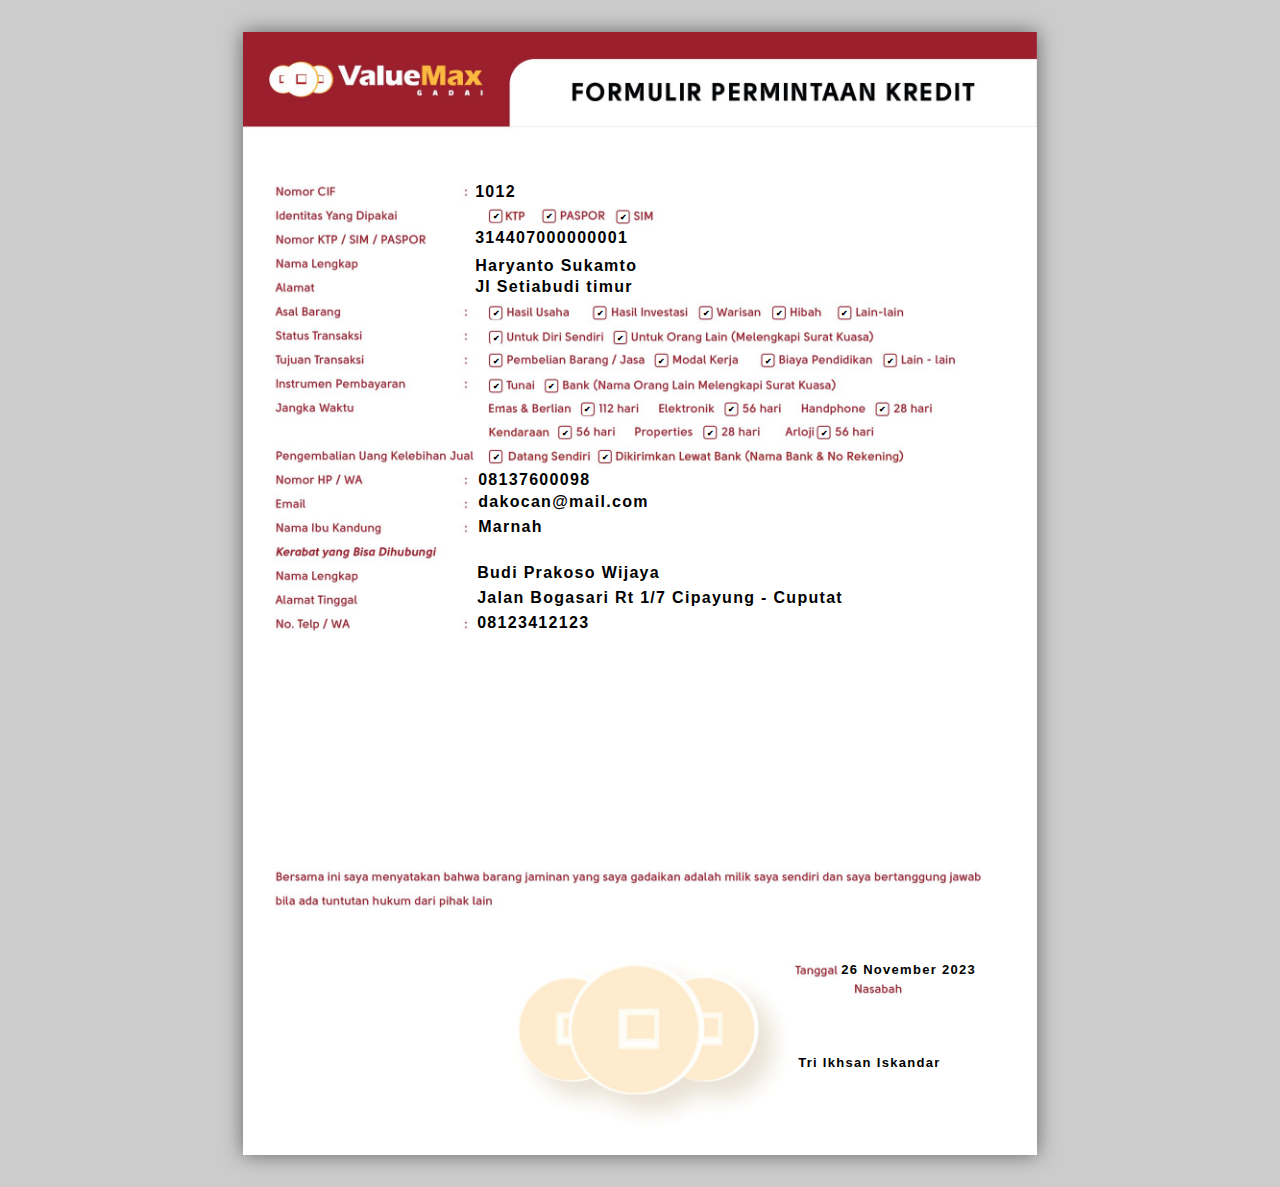
<file: index.html>
<!DOCTYPE html>
<html lang="en">
  <head>
    <meta charset="UTF-8" />
    <meta name="viewport" content="width=device-width, initial-scale=1.0" />
    <meta http-equiv="X-UA-Compatible" content="ie=edge" />
    <title>A4 Paper</title>
    <link rel="stylesheet" href="fpk.css" />
    <style>
      :root {
        --bleeding: 0.5cm;
        --margin: 1cm;
      }

      @page {
        size: A4;
        margin: 0;
      }
      * {
        box-sizing: border-box;
      }

      body {
        margin: 0 auto;
        padding: 0;
        background: rgb(204, 204, 204);
        display: flex;
        flex-direction: column;
      }

      .page {
        display: inline-block;
        position: relative;
        height: 297mm;
        width: 210mm;
        font-size: 12pt;
        margin: 2em auto;
        padding: calc(var(--bleeding) + var(--margin));
        box-shadow: 0 0 0.5cm rgba(0, 0, 0, 0.5);
        background-size: cover;
      }

      .page-spk {
        background-image: url("./template-spk.jpg");
      }

      @media screen {
        .page::after {
          position: absolute;
          content: "";
          top: 0;
          left: 0;
          width: calc(100% - var(--bleeding) * 2);
          height: calc(100% - var(--bleeding) * 2);
          margin: var(--bleeding);
          pointer-events: none;
          z-index: 9999;
        }
      }

      @media print {
        .page {
          margin: 0;
          background-image: none;
          overflow: hidden;
        }
      }
    </style>
  </head>

  <body style="--bleeding: 0.5cm; --margin: 1cm">
    <div class="page page-spk">
      <!-- NOMOR CIF -->
      <p id="nomor_cif" class="styled">1012</p>

      <!-- IDENTITAS YANG DIPAKAI -->
      <input
        type="checkbox"
        class="styled"
        id="identitas_yang_dipakai_ktp"
        name="vehicle1"
        value="ktp"
        checked="true"
      />

      <input
        type="checkbox"
        class="styled"
        id="identitas_yang_dipakai_passpor"
        name="vehicle1"
        value="passpor"
        checked="true"
      />

      <input
        type="checkbox"
        class="styled"
        id="identitas_yang_dipakai_sim"
        name="vehicle1"
        value="sim"
        checked="true"
      />

      <!-- Nomor KTP/ SIM/ PASSWORD -->
      <p id="nomor_identitas" class="styled">314407000000001</p>

      <!-- Nama Lengkap -->
      <p id="nama_lengkap" class="styled">Haryanto Sukamto</p>

      <!-- Alamat -->
      <p id="alamat" class="styled">Jl Setiabudi timur</p>

      <!-- Asal Barang ==== -->
      <input
        type="checkbox"
        class="styled"
        id="asal_barang_hasil_usaha"
        name="vehicle1"
        checked="true"
      />

      <input
        type="checkbox"
        class="styled"
        id="asal_barang_hasil_investasi"
        checked="true"
      />

      <input
        type="checkbox"
        class="styled"
        id="asal_barang_hasil_warisan"
        checked="true"
      />

      <input
        type="checkbox"
        class="styled"
        id="asal_barang_hasil_lain"
        checked="true"
      />

      <input
        type="checkbox"
        class="styled"
        id="asal_barang_hasil_hibah"
        checked="true"
      />
      <!-- Asal Barang ==== -->

      <!-- Status Transaksi === -->
      <input
        type="checkbox"
        class="styled"
        id="status_transaksi_sendiri"
        checked="true"
      />

      <input
        type="checkbox"
        class="styled"
        id="status_transaksi_orang_lain"
        checked="true"
      />
      <!-- Status Transaksi === -->

      <!-- Tujuan Transaksi ==== -->
      <input
        type="checkbox"
        class="styled"
        id="tujuan_transaksi_pembelian"
        checked="true"
      />
      <input
        type="checkbox"
        class="styled"
        id="tujuan_transaksi_modal"
        checked="true"
      />
      <input
        type="checkbox"
        class="styled"
        id="tujuan_transaksi_pendidikan"
        checked="true"
      />
      <input
        type="checkbox"
        class="styled"
        id="tujuan_transaksi_lain"
        checked="true"
      />
      <!-- Tujuan Transaksi ==== -->

      <!-- Instrumen pembayaran ===== -->
      <input
        type="checkbox"
        class="styled"
        id="instrumen_pembayaran_tunai"
        checked="true"
      />
      <input
        type="checkbox"
        class="styled"
        id="instrumen_pembayaran_bank"
        checked="true"
      />
      <!-- Instrumen pembayaran ====== -->

      <!-- Jangka Waktu Emas & Berlian ==== -->
      <input
        type="checkbox"
        class="styled"
        id="jangka_waktu_emas"
        checked="true"
      />
      <input
        type="checkbox"
        class="styled"
        id="jangka_waktu_elektronik"
        checked="true"
      />
      <input
        type="checkbox"
        class="styled"
        id="jangka_waktu_hp"
        checked="true"
      />

      <input
        type="checkbox"
        class="styled"
        id="jangka_waktu_kendaraan"
        checked="true"
      />

      <input
        type="checkbox"
        class="styled"
        id="jangka_waktu_properties"
        checked="true"
      />

      <input
        type="checkbox"
        class="styled"
        id="jangka_waktu_arloji"
        checked="true"
      />
      <!-- Jangka Waktu Emas & Berlian ==== -->

      <!-- Pengembalian uang ==== -->
      <input
        type="checkbox"
        class="styled"
        id="pengembalian_uang_sendiri"
        checked="true"
      />

      <input
        type="checkbox"
        class="styled"
        id="pengembalian_uang_bank"
        checked="true"
      />
      <!-- Pengembalian uang ==== -->

      <!-- Nomor HP ===-->
      <p id="nomor_hp" class="styled">08137600098</p>

      <!-- Email ===-->
      <p id="email" class="styled">dakocan@mail.com</p>

      <!-- Nama Ibu Kandung -->
      <p id="nama_ibu_kandung" class="styled">Marnah</p>

      <!-- Nama Lengkap Kerabat -->
      <p id="nama_lengkap_kerabat" class="styled">Budi Prakoso Wijaya</p>

      <!-- Alamat Lengkap Kerabat -->
      <p id="alamat_lengkap_kerabat" class="styled">
        Jalan Bogasari Rt 1/7 Cipayung - Cuputat
      </p>

      <!-- No HP Kerabat -->
      <p id="no_hp_kerabat" class="styled">08123412123</p>

      <!--  tanggal marker -->
      <p id="marker_tanggal" class="styled">26 November 2023</p>

      <!--  marker nama -->
      <p id="marker_nama" class="styled">Tri Ikhsan Iskandar</p>
    </div>
  </body>
</html>
</file>
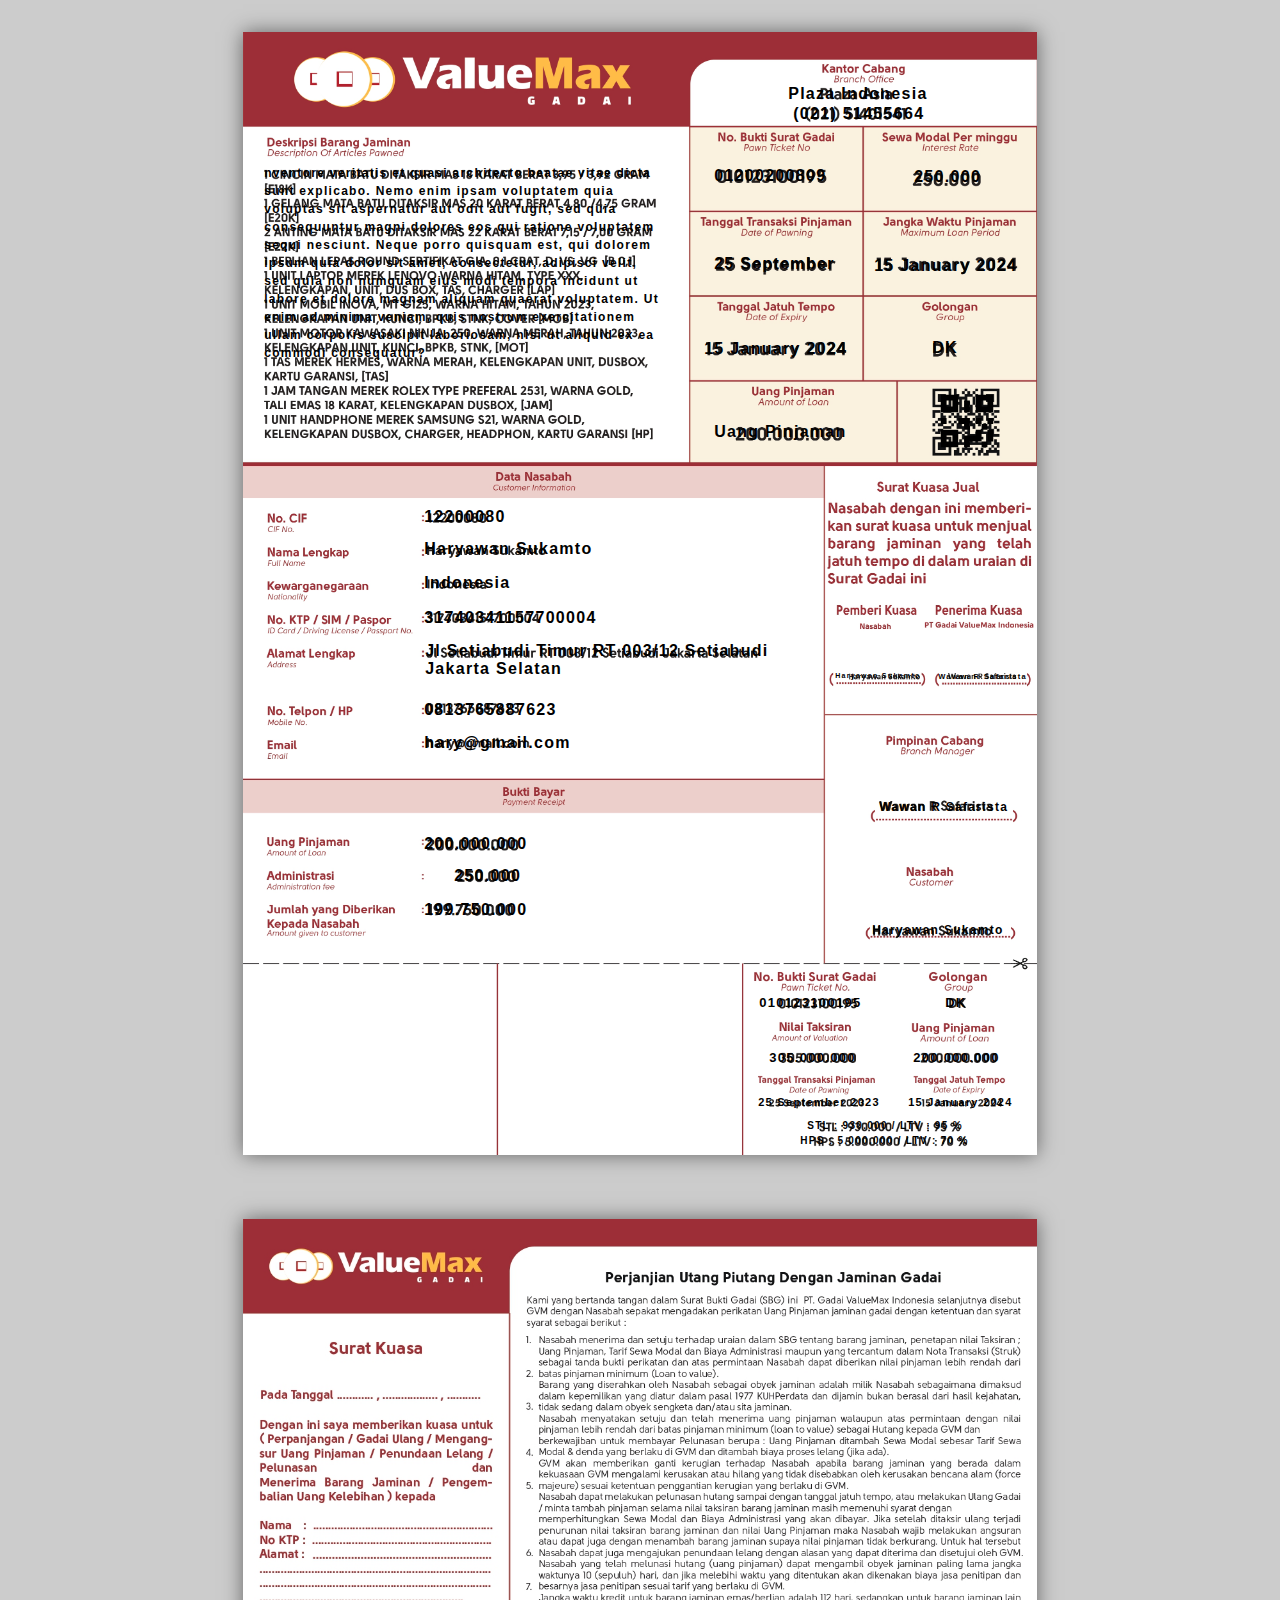
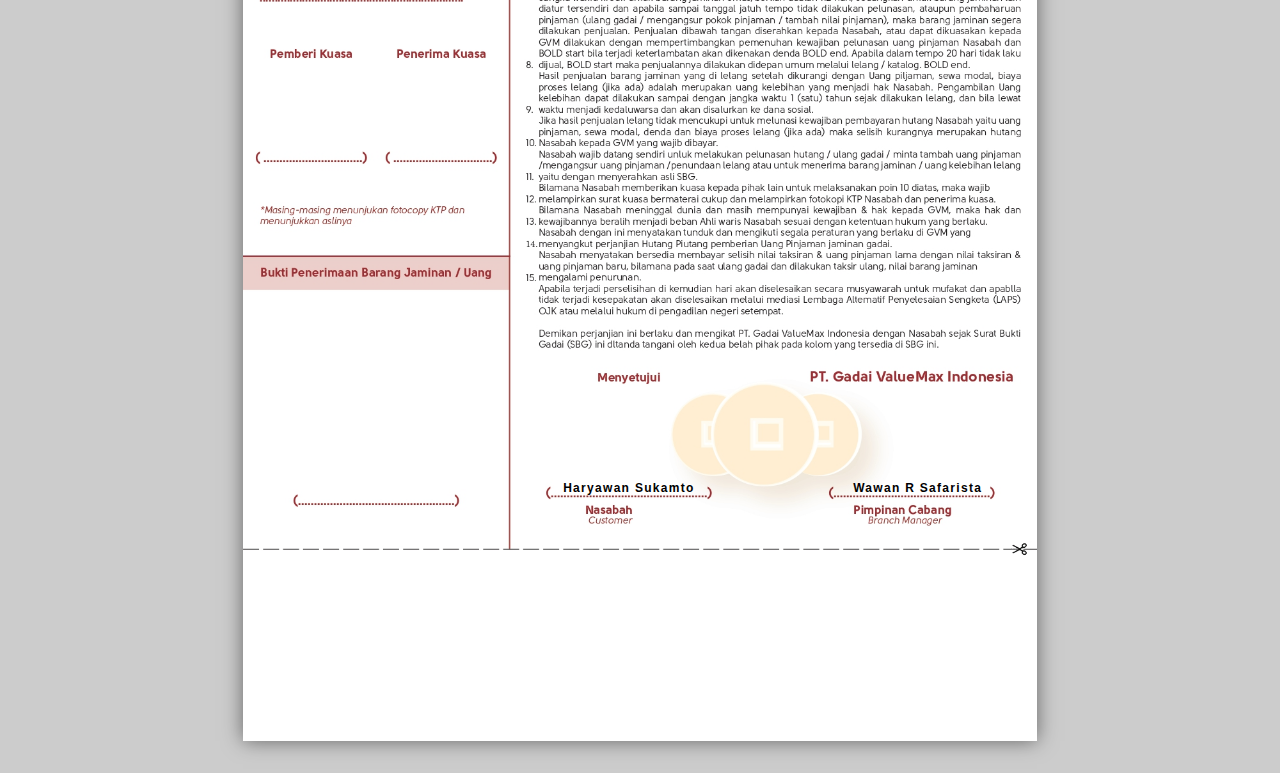
<file: sbg.html>
<!DOCTYPE html>
<html lang="en">
  <head>
    <meta charset="UTF-8" />
    <meta name="viewport" content="width=device-width, initial-scale=1.0" />
    <meta http-equiv="X-UA-Compatible" content="ie=edge" />
    <title>A4 Paper</title>
    <style>
      :root {
        --bleeding: 0.5cm;
        --margin: 1cm;
      }

      @page {
        size: A4;
        margin: 0;
      }
      * {
        box-sizing: border-box;
      }

      body {
        margin: 0 auto;
        padding: 0;
        background: rgb(204, 204, 204);
        display: flex;
        flex-direction: column;
      }

      .page {
        display: inline-block;
        position: relative;
        height: 297mm;
        width: 210mm;
        font-size: 12pt;
        margin: 2em auto;
        padding: calc(var(--bleeding) + var(--margin));
        box-shadow: 0 0 0.5cm rgba(0, 0, 0, 0.5);
        background-size: cover;
      }

      .page-depan {
        background-image: url("./front-sbg.jpg");
      }

      .page-belakang {
        background-image: url("./back-sbg.jpg");
      }

      .styled {
        font-size: 16px;
        letter-spacing: 1.3px;
        font-family: Arial, Helvetica, sans-serif;
        color: #000;
        opacity: 1;
        /* background: yellow; */
        font-weight: 600;
      }

      @media screen {
        .page::after {
          position: absolute;
          content: "";
          top: 0;
          left: 0;
          width: calc(100% - var(--bleeding) * 2);
          height: calc(100% - var(--bleeding) * 2);
          margin: var(--bleeding);
          pointer-events: none;
          z-index: 9999;
        }
      }

      @media print {
        .page {
          margin: 0;
          background-image: none;
          overflow: hidden;
        }
      }

      #kantor_cabang {
        position: absolute;
        left: 545px;
        top: 37px;
      }

      #no_hp_kantor_cabang {
        position: absolute;
        left: 550px;
        top: 57px;
      }

      #deskripsi_barang_jaminan {
        position: absolute;
        left: 21px;
        top: 120px;
        max-width: 400px;
        height: 280px;
        line-height: 1.5;
        font-size: 12px !important;
      }

      #qr_code {
        position: absolute;
        left: 689px;
        top: 354px;
      }

      #no_bukti_surat_gadai_1 {
        position: absolute;
        left: 471px;
        top: 119px;
      }

      #sewa_modal_per_minggu {
        position: absolute;
        left: 671px;
        top: 120px;
      }

      #tanggal_transaksi_pinjaman_1 {
        position: absolute;
        left: 471px;
        top: 207px;
      }

      #jangka_waktu_pinjaman {
        position: absolute;
        left: 631px;
        top: 209px;
      }

      #tanggal_jatuh_tempo_1 {
        position: absolute;
        left: 461px;
        top: 292px;
      }

      #golongan_1 {
        position: absolute;
        left: 689px;
        top: 291px;
      }

      #uang_pinjaman_1 {
        position: absolute;
        left: 471px;
        top: 375px;
      }

      /* DATA NASABAH STYLE */
      #no_cif {
        position: absolute;
        left: 181px;
        top: 460px;
      }

      #nama_lengkap {
        position: absolute;
        left: 181px;
        top: 492px;
      }

      #kewarganegaraan {
        position: absolute;
        left: 181px;
        top: 526px;
      }

      #no_ktp_sim_paspor{
        position: absolute;
        left: 181px;
        top: 561px;
      }

      #alamat_lengkap {
        max-width: 350px;
        position: absolute;
        left: 182px;
        top: 610px;
      }

      #no_telpon_hp {
        position: absolute;
        left: 181px;
        top: 653px;
      }

      #email {
        position: absolute;
        left: 181px;
        top: 686px;
      }

      /* BUKTI BAYAR STYLE */
      #uang_pinjaman_2 {
        position: absolute;
        left: 181px;
        top: 787px;
      }

      #administrasi {
        position: absolute;
        left: 211px;
        top: 819px;
      }

      #jumlah_yang_diberikan_kepada_nasabah {
        position: absolute;
        left: 181px;
        top: 853px;
      }

      /* TANDA TANGAN STYLE */
      #pemberi_kuasa {
        max-width: 90px;
        font-size: 7px;
        position: absolute;
        left: 592px;
        top: 640px;
      }

      #penerima_kuasa {
        max-width: 90px;
        font-size: 7.5px;
        position: absolute;
        left: 695px;
        top: 640px;
      }

      #pimpinan_cabang {
        max-width: 150px;
        font-size: 12px;
        position: absolute;
        left: 636px;
        top: 768px;
      }

      #nasabah {
        max-width: 150px;
        font-size: 12px;
        position: absolute;
        left: 629px;
        top: 891px;
      }

      #kantor_cabang {
        position: absolute;
        left: 545px;
        top: 37px;
      }

      /* UNDER CUT SIGN STYLE */
      #no_bukti_surat_gadai_2 {
        position: absolute;
        font-size: 13px;
        left: 516px;
        top: 950px;
      }

      #golongan_2 {
        position: absolute;
        font-size: 13px;
        left: 702px;
        top: 950px;
      }

      #nilai_taksiran {
        position: absolute;
        font-size: 13px;
        left: 526px;
        top: 1005px;
      }
      
      #uang_pinjaman_3 {
        position: absolute;
        font-size: 13px;
        left: 670px;
        top: 1005px;
      }

      #tanggal_transaksi_pinjaman_2 {
        position: absolute;
        font-size: 11px;
        left: 515px;
        top: 1053px;
      }

      #tanggal_jatuh_tempo_2 {
        position: absolute;
        font-size: 11px;
        left: 665px;
        top: 1053px;
      }

      #stl_ltv {
        position: absolute;
        font-size: 10px;
        left: 564px;
        top: 1078px;
      }

      #hps_ltv {
        position: absolute;
        font-size: 10px;
        left: 557px;
        top: 1093px;
      }


      /* PAGE BELAKANG */
      #nasabah_2 {
        position: absolute;
        font-size: 12px;
        left: 320px;
        top: 850px;
      }

      #pimpinan_cabang_2 {
        position: absolute;
        font-size: 12px;
        left: 610px;
        top: 850px;
      }

    </style>
  </head>

  <body style="--bleeding: 0.5cm; --margin: 1cm">
    <!-- page depan -->
    <div class="page page-depan">
      <p id="kantor_cabang" class="styled">Plaza Indonesia</p>
      <p id="no_hp_kantor_cabang" class="styled">(021) 51455664</p>
      <p id="deskripsi_barang_jaminan" class="styled">
        nventore veritatis et quasi architecto beatae vitae dicta sunt
        explicabo. Nemo enim ipsam voluptatem quia voluptas sit aspernatur aut
        odit aut fugit, sed quia consequuntur magni dolores eos qui ratione
        voluptatem sequi nesciunt. Neque porro quisquam est, qui dolorem ipsum
        quia dolor sit amet, consectetur, adipisci velit, sed quia non numquam
        eius modi tempora incidunt ut labore et dolore magnam aliquam quaerat
        voluptatem. Ut enim ad minima veniam, quis nostrum exercitationem ullam
        corporis suscipit laboriosam, nisi ut aliquid ex ea commodi consequatur?
      </p>
      <p id="no_bukti_surat_gadai_1" class="styled">01200200809</p>
      <p id="sewa_modal_per_minggu" class="styled">250.000</p>
      <p id="tanggal_transaksi_pinjaman_1" class="styled">25 September</p>
      <p id="jangka_waktu_pinjaman" class="styled">15 January 2024</p>
      <p id="tanggal_jatuh_tempo_1" class="styled">15 January 2024</p>
      <p id="golongan_1" class="styled">DK</p>
      <p id="uang_pinjaman_1" class="styled">Uang Pinjaman</p>
      
      <!-- QR CODE -->
      <div id="qr_code" class="styled">
        <svg
          width="70px"
          height="70px"
          viewBox="0 0 24 24"
          xmlns="http://www.w3.org/2000/svg"
          fill="#000000"
        >
          <g id="SVGRepo_bgCarrier" stroke-width="0"></g>
          <g
            id="SVGRepo_tracerCarrier"
            stroke-linecap="round"
            stroke-linejoin="round"
          ></g>
          <g id="SVGRepo_iconCarrier">
            <path
              d="M3,11H5v2H3V11m8-6h2V9H11V5M9,11h4v4H11V13H9V11m6,0h2v2h2V11h2v2H19v2h2v4H19v2H17V19H13v2H11V17h4V15h2V13H15V11m4,8V15H17v4h2M15,3h6V9H15V3m2,2V7h2V5H17M3,3H9V9H3V3M5,5V7H7V5H5M3,15H9v6H3V15m2,2v2H7V17Z"
            ></path>
            <rect width="24" height="24" fill="none"></rect>
          </g>
        </svg>
      </div>

      <!-- DATA NASABAH  -->
      <p id="no_cif" class="styled">12200080</p>
      <p id="nama_lengkap" class="styled">Haryawan Sukamto</p>
      <p id="kewarganegaraan" class="styled">Indonesia</p>
      <p id="no_ktp_sim_paspor" class="styled">31740341157700004</p>
      <div id="alamat_lengkap" class="styled">Jl Setiabudi Timur RT 003/12 Setiabudi Jakarta Selatan</div>
      <p id="no_telpon_hp" class="styled">0813765887623</p>
      <p id="email" class="styled">hary@gmail.com</p>

      <!-- BUKTI BAYAR -->
      <p id="uang_pinjaman_2" class="styled">200.000.000</p>
      <p id="administrasi" class="styled">250.000</p>
      <p id="jumlah_yang_diberikan_kepada_nasabah" class="styled">199.750.000</p>

      <!-- TANDA TANGAN -->
      <div id="pemberi_kuasa" class="styled">Haryawan Sukamto</div>
      <div id="penerima_kuasa" class="styled">Wawan R Safarista</div>
      <div id="pimpinan_cabang" class="styled">Wawan R Safarista</div>
      <div id="nasabah" class="styled">Haryawan Sukamto</div>

      <!-- UNDER CUT SIGN -->
      <p id="no_bukti_surat_gadai_2" class="styled">010123100195</p>
      <p id="golongan_2" class="styled">DK</p>
      <p id="nilai_taksiran" class="styled">305.000.000</p>
      <p id="uang_pinjaman_3" class="styled">200.000.000</p>
      <p id="tanggal_transaksi_pinjaman_2" class="styled">25 September 2023</p>
      <p id="tanggal_jatuh_tempo_2" class="styled">15 January 2024</p>
      <p id="stl_ltv" class="styled">STL : 930.000 / LTV : 95 %</p>
      <p id="hps_ltv" class="styled">HPS : 5.000.000 / LTV : 70 %</p>
    </div>


    <!--  PAGE BELAKANG-->
    <div class="page page-belakang">
      <p id="nasabah_2" class="styled">Haryawan Sukamto</p>
      <p id="pimpinan_cabang_2" class="styled">Wawan R Safarista</p>
    </div>
  </body>
</html>
</file>
<file: fpk.css>
/* Style checkbox */
 input[type="checkbox"] {
    /* Hide default checkbox */
    appearance: none;
    -webkit-appearance: none;
    -moz-appearance: none;
    /* Create custom checkbox */
    width: 15px;
    height: 15px;
    border: none;
    position: relative;
    cursor: pointer;
  }

  /* Style checked state */
  input[type="checkbox"]:checked::before {
    content: "\2714"; /* Unicode checkmark */
    display: block;
    position: absolute;
    top: 50%;
    left: 50%;
    transform: translate(-50%, -50%);
    color: black; /* Change checkmark color */
    font-size: 8px;
  }

  .styled {
    font-size: 16px;
    letter-spacing: 1.3px;
    font-family: Arial, Helvetica, sans-serif;
    color: #000;
    opacity: 1;
    font-weight: 600;
  }
  #nomor_cif {
    position: absolute;
    left: 232px;
    top: 135px;
  }

  #identitas_yang_dipakai_ktp {
    position: absolute;
    left: 242px;
    top: 173px;
  }

  #identitas_yang_dipakai_passpor {
    position: absolute;
    left: 295px;
    top: 173px;
  }

  #identitas_yang_dipakai_sim {
    position: absolute;
    left: 369px;
    top: 174px;
  }

  #nomor_identitas {
    position: absolute;
    left: 232px;
    top: 181px;
    /* z-index: 100; */
  }

  #nama_lengkap {
    position: absolute;
    left: 232px;
    top: 209px;
  }

  #alamat {
    position: absolute;
    left: 232px;
    top: 230px;
  }

  #asal_barang_hasil_usaha {
    position: absolute;
    left: 242px;
    top: 270px;
  }

  #asal_barang_hasil_investasi {
    position: absolute;
    left: 346px;
    top: 270px;
  }

  #asal_barang_hasil_warisan {
    position: absolute;
    left: 452px;
    top: 270px;
  }

  #asal_barang_hasil_hibah {
    position: absolute;
    left: 525px;
    top: 270px;
  }

  #asal_barang_hasil_lain {
    position: absolute;
    left: 590px;
    top: 270px;
  }

  #status_transaksi_sendiri {
    position: absolute;
    left: 242px;
    top: 295px;
  }
  #status_transaksi_orang_lain {
    position: absolute;
    left: 366px;
    top: 295px;
  }

  #tujuan_transaksi_pembelian {
    position: absolute;
    left: 242px;
    top: 318px;
  }

  #tujuan_transaksi_modal {
    position: absolute;
    left: 407px;
    top: 318px;
  }
  #tujuan_transaksi_pendidikan {
    position: absolute;
    left: 514px;
    top: 318px;
  }
  #tujuan_transaksi_lain {
    position: absolute;
    left: 636px;
    top: 318px;
  }
  #instrumen_pembayaran_tunai {
    position: absolute;
    left: 242px;
    top: 343px;
  }
  #instrumen_pembayaran_bank {
    position: absolute;
    left: 297px;
    top: 343px;
  }

  #jangka_waktu_emas {
    position: absolute;
    left: 333px;
    top: 366px;
  }
  #jangka_waktu_elektronik {
    position: absolute;
    left: 477px;
    top: 366px;
  }
  #jangka_waktu_hp {
    position: absolute;
    left: 628px;
    top: 366px;
  }
  #jangka_waktu_kendaraan {
    position: absolute;
    left: 311px;
    top: 390px;
  }

  #jangka_waktu_properties {
    position: absolute;
    left: 456px;
    top: 390px;
  }
  #jangka_waktu_arloji {
    position: absolute;
    left: 570px;
    top: 390px;
  }
  #pengembalian_uang_sendiri {
    position: absolute;
    left: 242px;
    top: 414px;
  }
  #pengembalian_uang_bank {
    position: absolute;
    left: 351px;
    top: 414px;
  }

  #nomor_hp {
    position: absolute;
    left: 235px;
    top: 423px;
  }

  #email {
    position: absolute;
    left: 235px;
    top: 445px;
  }

  #nama_ibu_kandung {
    position: absolute;
    left: 235px;
    top: 470px;
  }
  #nama_lengkap_kerabat {
    position: absolute;
    left: 234px;
    top: 516px;
  }
  #alamat_lengkap_kerabat {
    position: absolute;
    left: 234px;
    top: 541px;
  }
  #no_hp_kerabat {
    position: absolute;
    left: 234px;
    top: 566px;
  }

  #marker_tanggal {
    position: absolute;
    bottom: 165px;
    left: 598px;
    font-size: 13px;
  }

  #marker_nama {
    position: absolute;
    bottom: 72px;
    left: 555px;
    font-size: 13px;
  }
</file>
